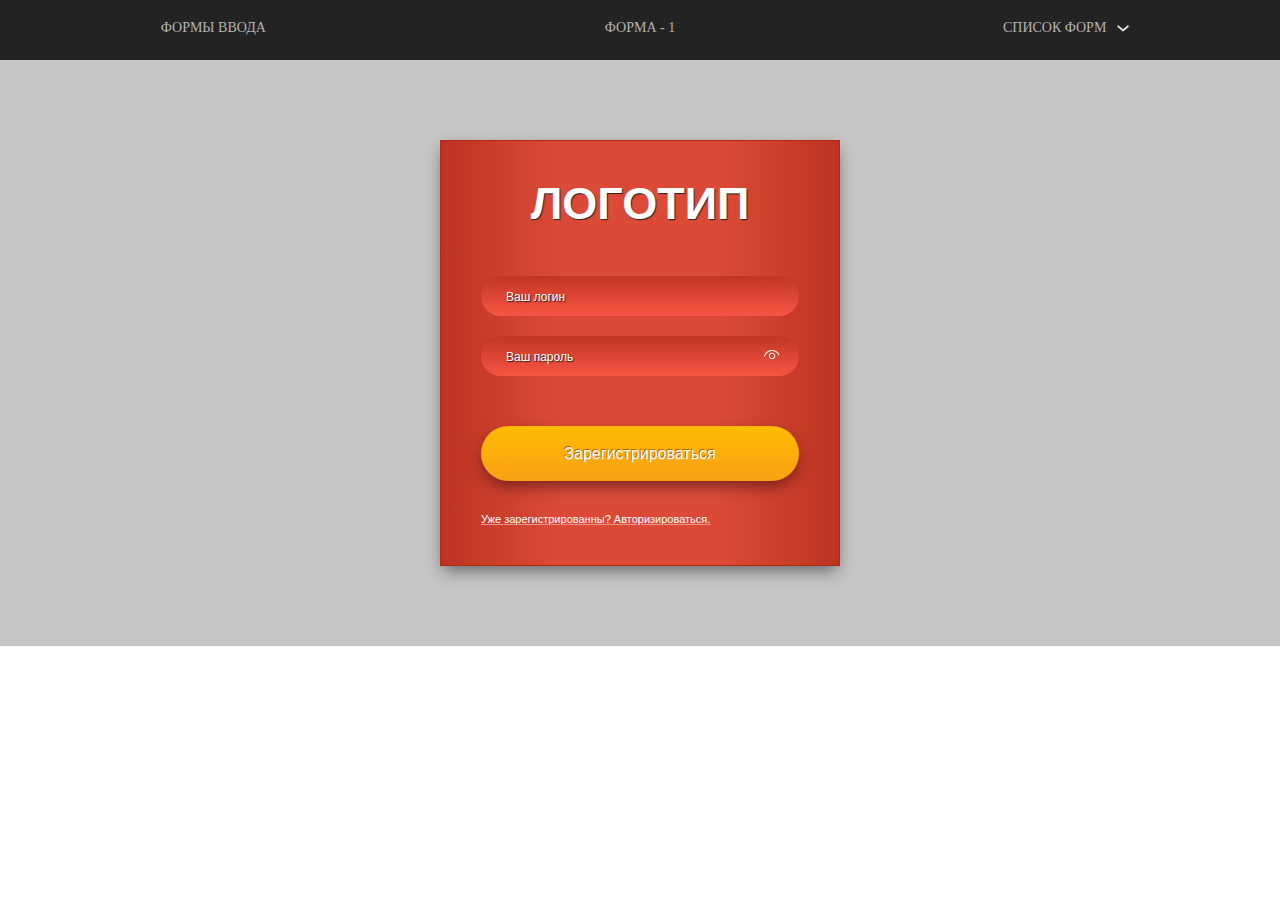
<file: index.html>
<!DOCTYPE html>
<html lang="en">
<head>
    <meta charset="UTF-8">
    <meta http-equiv="X-UA-Compatible" content="IE=edge">
    <meta name="viewport" content="width=device-width, initial-scale=1.0">
    <link rel="stylesheet" href="forma-1/css/style.css">
    <link href="https: //fonts.googleapis.com/css2?family= Roboto & display семья = Робото: вес @ 400; 900 & swap" rel="stylesheet">
    <title>Формы ввода</title>

</head>
<body>
    <div class="wrapper">
        <div class="header">
            <div class="logo">ФОРМЫ ВВОДА</div>
            <div class="forma-number">ФОРМА - 1</div>
            <div class="forma-list">
                <div class="forma-title"><span>СПИСОК ФОРМ</span><img src="forma-1/img/forma-1/вниз.png" alt=""> </div>
                <nav class="forma-conteiner">
                    <ul>
                        <li class="forma-conteiner_exit">
                            <img src="forma-1/img/forma-1/закрыть-32.png" alt="">
                        </li>
                        <li class="forma-link">
                            <a href="#">ФОРМА - 1</a>
                        </li>
                        <li class="forma-link">
                            <a href="forma-2/forma-2.html">ФОРМА - 2</a>
                        </li>
                        <li class="forma-link">
                            <a href="">ФОРМА - 3</a>
                        </li>
                    </ul>
                </nav>
            </div>
        </div>
        <div class="main">
            <div class="forma-1">
                <form class="forma-1_conteiner" action="">
                    <div class="forma-1_header">ЛОГОТИП</div>
                    <div class="forma-1_input-box">
                        <div class="forma-1_name"><input type="text" placeholder="Ваш логин"></div>
                        <div class="forma-1_passvord"><input type="password" class="forma-1_passvord-input" placeholder="Ваш пароль">
                             <div class="forma-1_img"></div>
                            </div>
                    </div>
                    <div class="forma-1_registracia">
                        <button>Зарегистрироваться</button>
                    </div>
                    <div class="forma-1_text"><a href="forma-1/forma-1(2).html">Уже зарегистрированны? Авторизироваться.</a> </div>
                </form>
            </div>
        </div>
    </div>

    <script src="forma-1/js/main.js"></script>
</body>
</html>
</file>
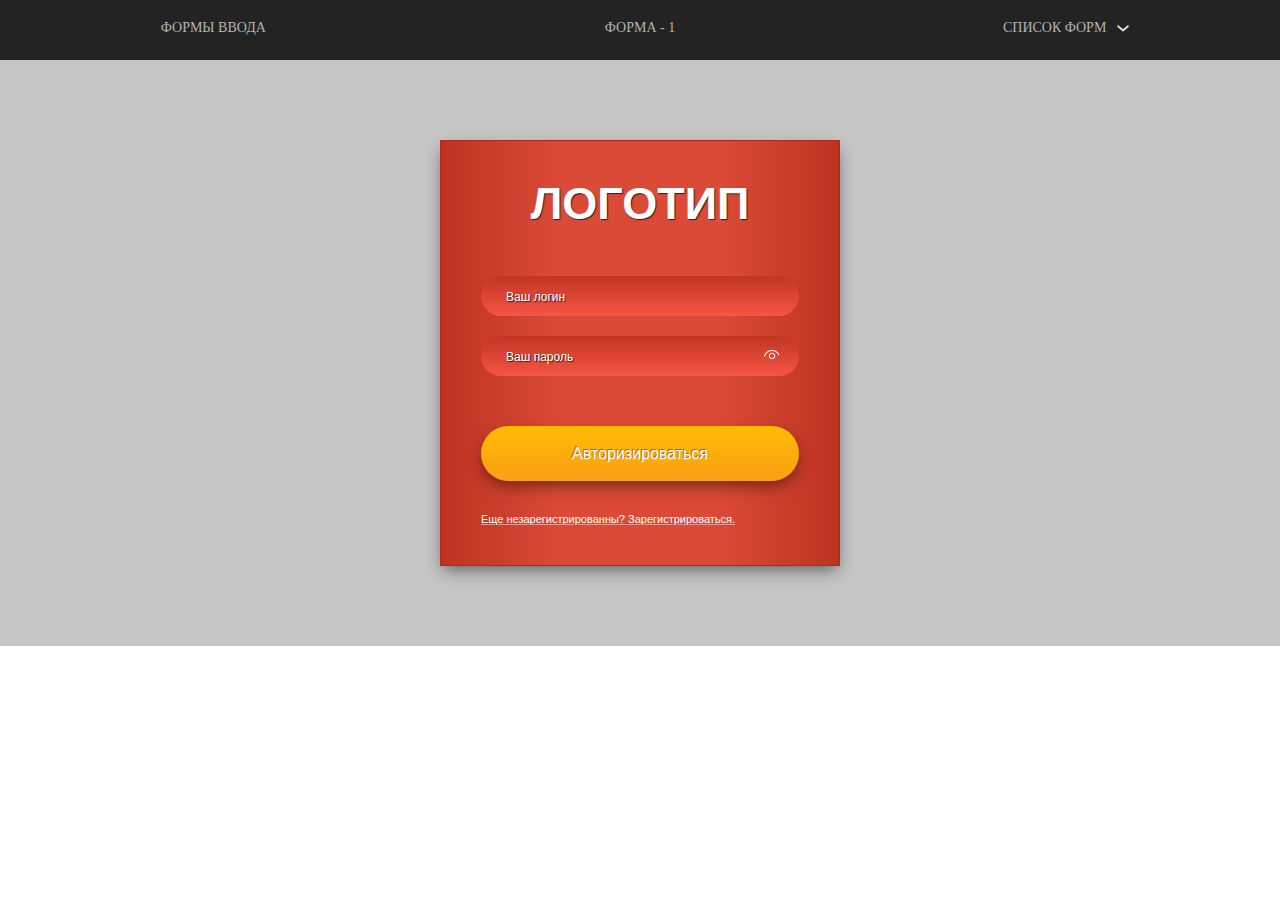
<file: forma-1/forma-1(2).html>
<!DOCTYPE html>
<html lang="en">

<head>
    <meta charset="UTF-8">
    <meta http-equiv="X-UA-Compatible" content="IE=edge">
    <meta name="viewport" content="width=device-width, initial-scale=1.0">
    <link rel="stylesheet" href="css/style.css">
    <link href="https: //fonts.googleapis.com/css2?family= Roboto & display семья = Робото: вес @ 400; 900 & swap"
        rel="stylesheet">
    <title>Формы ввода</title>

</head>

<body>
    <div class="wrapper">
        <div class="header">
            <div class="logo">ФОРМЫ ВВОДА</div>
            <div class="forma-number">ФОРМА - 1</div>
            <div class="forma-list">
                <div class="forma-title"><span>СПИСОК ФОРМ</span><img src="img/forma-1/вниз.png" alt=""> </div>
                <nav class="forma-conteiner">
                    <ul>
                        <li class="forma-conteiner_exit">
                            <img src="img/forma-1/закрыть-32.png" alt="">
                        </li>
                        <li class="forma-link">
                            <a href="#">ФОРМА - 1</a>
                        </li>
                        <li class="forma-link">
                            <a href="../forma-2/forma-2.html">ФОРМА - 2</a>
                        </li>
                        <li class="forma-link">
                            <a href="">ФОРМА - 3</a>
                        </li>
                    </ul>
                </nav>
            </div>
        </div>
        <div class="main">
            <div class="forma-1_2">
                <form class="forma-1_conteiner" action="">
                    <div class="forma-1_header">ЛОГОТИП</div>
                    <div class="forma-1_input-box">
                        <div class="forma-1_name"><input type="text" placeholder="Ваш логин"></div>
                        <div class="forma-1_passvord"><input type="password" class="forma-1_passvord-input"
                                placeholder="Ваш пароль">
                            <div class="forma-1_img"></div>
                        </div>
                    </div>
                    <div class="forma-1_registracia">
                        <button>Авторизироваться</button>
                    </div>
                    <div class="forma-1_text"><a href="../index.html">Еще незарегистрированны? Зарегистрироваться.</a> </div>
                </form>
            </div>
        </div>
    </div>

    <script src="js/main.js"></script>
</body>

</html>
</file>
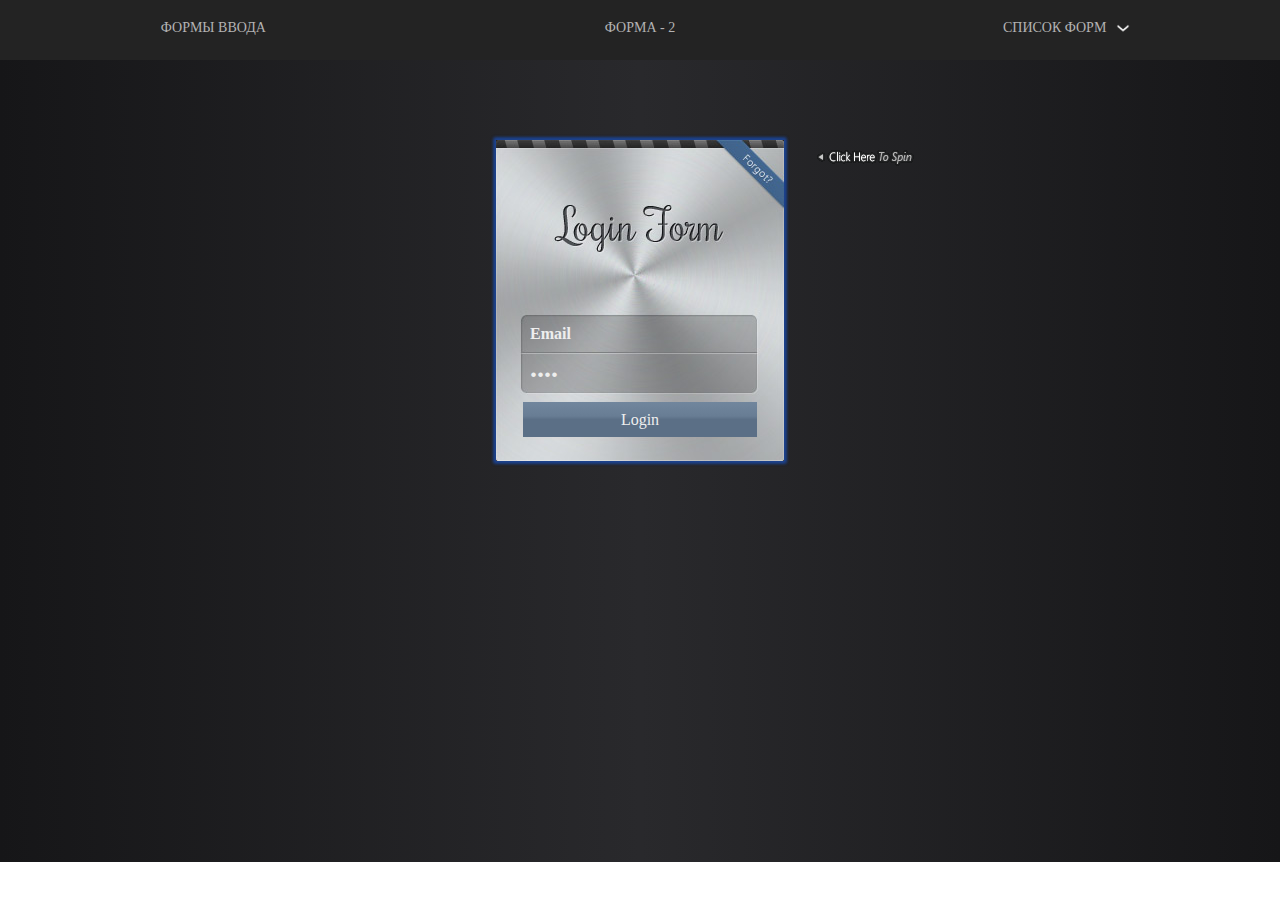
<file: forma-2/forma-2.html>
<!DOCTYPE html>
<html lang="en">
<head>
    <meta charset="UTF-8">
    <meta http-equiv="X-UA-Compatible" content="IE=edge">
    <meta name="viewport" content="width=device-width, initial-scale=1.0">
    <title>Формы ввода</title>
    <link rel="stylesheet" href="css/forma-2.css">
    <link rel="stylesheet" href="../forma-1/css/style.css">
</head>
<body>
    <div class="wrapper">
        <header class="header">
            <div class="logo">ФОРМЫ ВВОДА</div>
            <div class="forma-number">ФОРМА - 2</div>
            <div class="forma-list">
                <div class="forma-title"><span>СПИСОК ФОРМ</span><img src="../forma-1/img/forma-1/вниз.png" alt=""> </div>
                <nav class="forma-conteiner">
                    <ul>
                        <li class="forma-conteiner_exit">
                            <img src="../forma-1/img/forma-1/закрыть-32.png" alt="">
                        </li>
                        <li class="forma-link">
                            <a href="../forma-1/forma-1(2).html">ФОРМА - 1</a>
                        </li>
                        <li class="forma-link">
                            <a href="#">ФОРМА - 2</a>
                        </li>
                        <li class="forma-link">
                            <a href="">ФОРМА - 3</a>
                        </li>
                    </ul>
                </nav>
            </div>
        </header>
        <main class="main">
            <div class="forma-2">
                <form action="" class="forma-2_box">
                    <div class="forma-2_email">
                        <input type="text" placeholder="Email";>
                    </div>
                    <div class="forma-2_password">
                        <input type="password" placeholder="....">
                    </div>
                    <div class="forma-2_login">
                        <button>Login</button>
                    </div>
                    <div class="forma-2_forgot"></div> 
                    <div class="urazatel">
                        <img src="img/click_here.png" alt="">
                    </div>
                </form>
            </div>
            <div class="forma-2a">
                <form action="" class="forma-2_box">
                    <div class="forma-2a_forgot"></div>
                    <div class="forma-2a_email">
                        <input type="text" placeholder="Email" ;>
                    </div>
                    <div class="forma-2a_login">
                        <button>Recover</button>
                    </div>
                </form>
            </div>
        </main>
    </div>

    <script src="js/forma-2.js"></script>
    <script src="../forma-1/js/main.js"></script>
</body>
</html>
</file>
<file: forma-1/css/style.css>
@import url('../../обнуление.css');


.wrapper {
    max-width: 1440px;
    height: 100%;
    margin: 0 auto;
}

/*---- header --------------------------------------*/
.header {
    background-color: #232323;
    width: 100%;
    height: 60px;
    display: grid;
    color: #b3b3b3;
    font-size: 14px;
    display: grid;
    grid-template-columns: 1fr 1fr 1fr;
}

.header > div {
    text-align: center;
    padding: 21px 0;
}

.logo {}

.forma-number {}

.forma-list {}

.forma-title {
    cursor: pointer;
}

.forma-title span {
    margin-right: 10px;
}

.forma-title img {
    width: 14px;
}

.forma-conteiner {
    background-color:#e2e2e2;
    width: 250px;
    margin: 25px auto;
    opacity: 0.9;
    padding: 10px 0px;
    position: relative;
    display: none;
}

@media (max-width:600px) {
    .logo {
        display: none;
    }
    .header {
        grid-template-columns: 1fr 1fr;
    }
    .forma-conteiner {
        width: 200px;
    }
}
.forma-conteiner_activ{
    display: block;
}

.forma-conteiner ul li img{
    position: absolute;
    right: 5px;
    top: 5px;
}

.forma-link {
    margin: 15px 0;
}

.forma-link a {
    color: #000;
}

/*----------------- main --------------------------*/

.main {
    background-color: rgb(198, 198, 199);
    padding: 80px 0;
}

@media (max-width:600px) {
    .main {
            padding: 20px 0;
        }
}

@media (max-width:450px) {
    .main {
        padding: 0px 0px;
    }
}

/*------------------ forma-1 ------------------*/

.forma-1 {
    max-width: 400px;
    margin: 0 auto;
    background: linear-gradient(90deg, #BD3321FF 0%, #DB4A37FF 30%, #DB4A37FF 70%, #BD3321FF 100%);
    border: #B12816FF solid 1px;
    color: #ffffff;
    font-family: "Roboto", sans-serif;
    padding: 40px;
    box-shadow: 0px 7px 16px -3px rgb(0 0 0 / 50%);
}

.forma-1_2 {
    max-width: 400px;
    margin: 0 auto;
    background: linear-gradient(90deg, #BD3321FF 0%, #DB4A37FF 30%, #DB4A37FF 70%, #BD3321FF 100%);
    border: #B12816FF solid 1px;
    color: #ffffff;
    font-family: "Roboto", sans-serif;
    padding: 40px;
     box-shadow: 0px 7px 16px -3px rgb(0 0 0 / 50%);
}

.forma-1_conteiner {

}

.forma-1_header {
    font-size: 45px;
    font-weight: 900;
    text-align: center;
    text-shadow: 1px 1px 1px #232323;
    margin: 0 auto;
}

.forma-1_input-box {
    margin: 50px auto;
}

.forma-1_input-box input{
    color: #ffffff;
    text-shadow: 1px 1px 1px #232323;
    width: 100%;
    height: 40px;
    padding: 13px 25px;
    border-radius: 25px;
    background: linear-gradient(180deg, #C23523FF 0%, #F65543FF 100% );
}

.forma-1_input-box {

}

.forma-1_input-box input::-webkit-input-placeholder {
    color: #ffffff;
    font-size: 12px;
    text-shadow: 1px 1px 1px #232323;
}

.forma-1_input-box input:-ms-input-placeholder {
    color: #ffffff;
}

.forma-1_input-box input::-ms-input-placeholder {
    color: #ffffff;
}

.forma-1_name {
    margin-bottom: 20px;
}

.forma-1_passvord {
    position: relative;
    z-index: 1;
}

.forma-1_img {
    width: 15px;
    height: 15px;
    background-image: url(../img/forma-1/открыто.png);
    position: absolute;
    z-index: 2;
    right: 20px;
    top: 11px;
}

.forma-1_registracia {

}

.forma-1_registracia button {
    width: 100%;
    height: 55px;
    color: #ffffff;
    text-shadow: -1px -1px #b86200, 0 1px 0 #ecb76b;
    font-size: 16px;
    border-radius: 30px;
    background: linear-gradient(180deg, #FEBC01FF 0%, #FA9F16FF 100%);
    box-shadow: 0px 7px 16px -3px rgb(0 0 0 / 50%);
}

.forma-1_text a {
    text-decoration: underline;
    text-decoration-color: #E79489FF;
    margin-top: 30px;
    font-size: 11px;
    color: #ffffff;
}

.forma-1_text {
    margin-top: 30px;
}

.forma-1_text:hover {
    text-shadow: 1px 2px 1px #3a2b16;
}
</file>
<file: forma-2/css/forma-2.css>
@import url(../../обнуление.css);

.wrapper {
    max-width: 1440px;
    height: 100%;
}

.header {

}

.main {
    background: linear-gradient(90deg, #161618FF 0%, rgb(41, 41, 44) 50%, #161618FF 100%);
    padding: 120px 0;
}

.forma-2 {
    width: 288px;
    height: 321px;
    background: url(../img/фон\ орел.jpg) 0 0/ cover no-repeat;
    margin: 0 auto;
    position: relative;
    box-shadow: 0 0 3px 2px rgb(28, 66, 143);
}

.forma-2_box {
    border: rgba(161, 46, 46, 0) solid 1px; 
    height: 100%;
}

.forma-2_box input {
    width: 100%;
    height: 100%;
    background: rgba(0, 0, 0, 0);
    color: #EEEEEEFF;
    font-size: 16px;
}

.forma-2_box input::-webkit-input-placeholder {
    color: #EEEEEEFF;
    font-size: 16px;
    font-weight: 900;
}

.forma-1_input-box input:-ms-input-placeholder {
    color: #ffffff;
}

.forma-1_input-box input::-ms-input-placeholder {
    color: #ffffff;
}

.forma-2_password input::-webkit-input-placeholder {
    color: #EEEEEEFF;
    font-size: 28px;
    font-weight: 900;
}


.forma-2_email {
    height: 30px;
    width: 220px;
    margin: 178px auto 0px;
}

.forma-2_password {
    height: 30px;
    width: 220px;
    margin: 8px auto 0px;
}

.forma-2_login {
    height: 35px;
    width: calc(235/288*100%);
    border-radius: 5px;
    margin: 15px auto 0px;
}

.forma-2_login button {
    width: 100%;
    height: 100%;
    background: linear-gradient(180deg, #71869DFF 0%, #687D94FF 40%, #5B6F86FF 50%, #5B6F86FF 100%);
    color: #EEEEEEFF;
    font-size: 16px;
    cursor: pointer;
}

.forma-2_forgot {
    height: 50px;
    width: 50px;
    position: absolute;
    top: 0;
    right: 0;
    cursor: pointer;
}

.forma-2{
    animation-name: none;
    animation-duration: 0.6s;
    animation-timing-function: linear;
    animation-fill-mode: both;
    z-index: 1;
}

@keyframes forma-2_animi {
    0%{
        transform: rotate3d(0, 0, 0, 0deg);
    }
    100% {
        transform: rotate3d(0, 8, 0, 90deg);
    }
}

.forma-2a{
    width: 288px;
    height: 321px;
    background: url(../img/фон\ решка.jpg) 0 0/ cover no-repeat;
    margin: 0 auto;
    position: relative;
    top: -321px;
    padding-top: 218px;
    box-shadow: 0 0 3px 2px rgb(28, 66, 143);
}

.forma-2a {
    animation-name: none;
    animation-duration: 0.6s;
    animation-timing-function: linear;
    animation-fill-mode: both;
}

@keyframes forma-2a_animi {
    0% {
        transform: rotate3d(0, 10, 0, 90deg);
    }

    100% {
        transform: rotate3d(0, 0, 0, 0deg);
    }
}



.forma-2a_forgot {
    height: 50px;
    width: 50px;
    position: absolute;
    top: 0;
    left: 0;
    cursor: pointer;
}

.forma-2a_email {
    height: 30px;
    width: 220px;
    margin: 0px auto;
}

.forma-2a_login {
    height: 35px;
    width: calc(235/288*100%);
    border-radius: 5px;
    margin: 15px auto 0px;
}

.forma-2a_login button {
    width: 100%;
    height: 100%;
    background: linear-gradient(180deg, #71869DFF 0%, #687D94FF 40%, #5B6F86FF 50%, #5B6F86FF 100%);
    color: #EEEEEEFF;
    font-size: 16px;
    cursor: pointer;
}

.urazatel{
    position: absolute;
    top: 10px;
    right: -130px;
}
</file>
